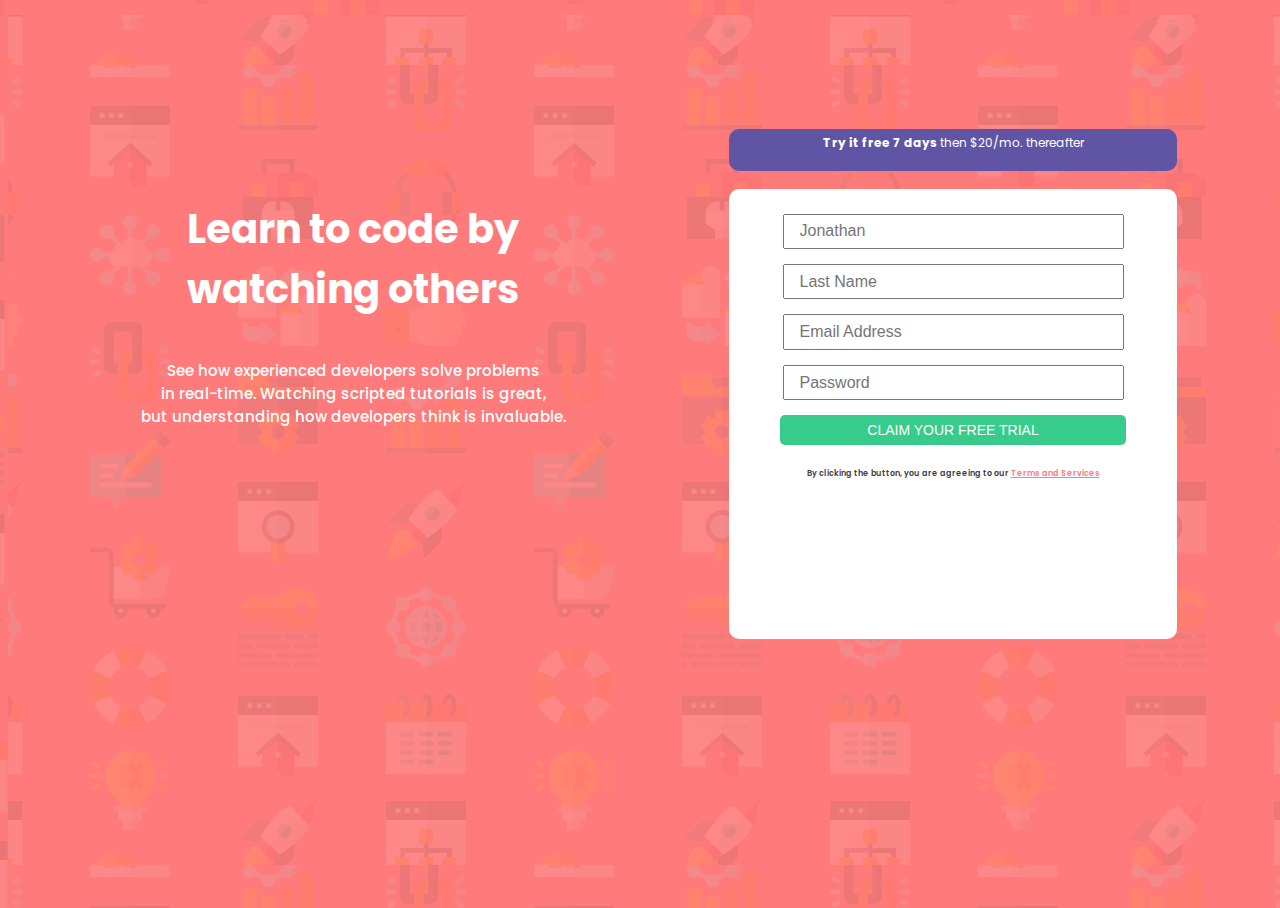
<file: index.html>
<!DOCTYPE html>
<html lang="en">

<head>
    <meta charset="UTF-8">
    <meta http-equiv="X-UA-Compatible" content="IE=edge">
    <meta name="viewport" content="width=device-width, initial-scale=1.0">
    <title>Reg Form</title>
    <link rel="stylesheet" href="style.css">
</head>

<body>
    <main>
        <div class="left">

            <h2 class="learn">
                <p>Learn to code by<br>watching others</p>

            </h2>


            <p class="see">
                See how experienced developers solve problems<br> in real-time. Watching scripted tutorials is great,<br>but understanding how developers think is invaluable.
            </p>
        </div>

        <div class="right">
            <div class="free">
                <p>
                    <strong>Try it free 7 days</strong> then $20/mo. thereafter</p>
            </div>
            <div class="fill">
                <form action="">
                    <div>
                        <input type="text" placeholder="Jonathan" name="Jon" id="Jon" required>
                    </div>

                    <div>
                        <input type="text" placeholder="Last Name" name="lName" id="lName" required>
                    </div>

                    <div>
                        <input type="email" placeholder="Email Address" name="email" id="email" required>
                    </div>


                    <div>
                        <input type="password" placeholder="Password" name="psw" id="psw" required>
                    </div>


                    <div>
                        <button class="Claim">CLAIM YOUR FREE TRIAL</button>
                    </div>
                </form>
                <div class="click">
                    <p>By clicking the button, you are agreeing to our
                        <a href="" style="color: hsl(0, 100%, 74%);">Terms and Services</a>
                    </p>
                </div>
            </div>

        </div>
    </main>


</body>

</html>
</file>
<file: style.css>
@import url('https://fonts.googleapis.com/css2?family=Poppins:wght@400;500;600;700&display=swap');
html,
body,
main {
    background-color: hsl(0, 100%, 74%);
    color: white;
    font-family: 'Poppins', sans-serif;
    background-image: url("images/bg-intro-mobile.png");
    background-repeat: none;
    background-position: center;
    width: 100%;
    height: 100%;
    margin-bottom: 0px;
    overflow: visible;
    padding-top: 7px;
    box-sizing: border-box;
    display: flex;
    flex-wrap: wrap;
    flex-direction: column;
    text-align: center;
}

.left learn {
    font-size: 16px;
    font-weight: 800;
    display: block;
}

.see {
    font-size: 12px;
    font-weight: 500;
}

.right {
    text-align: center;
    font-size: 7px;
    display: inline;
    flex-wrap: wrap;
    text-align: center;
    margin-bottom: 1px;
}

.free {
    font-size: 11px;
    width: 75vw;
    height: 4vh auto;
    border: 0px;
    border-radius: 2px;
    margin-bottom: 5px;
    padding-top: 0;
    line-height: 2px;
    color: white;
    background-color: hsl(248, 32%, 49%);
    text-align: center;
    display: inline-block;
}

.fill {
    border: solid 0px;
    border-radius: 10px;
    background-color: white;
    color: hsl(249, 10%, 26%);
    width: 75vw;
    height: 40vh;
    text-align: center;
    margin-top: 10px;
    padding-top: 25px;
    display: inline-block;
}

#Jon {
    width: 50vw;
    height: 3vh;
    font-size: 14px;
    margin-bottom: 15px;
}

#lName {
    width: 50vw;
    height: 3vh;
    font-size: 14px;
    margin-bottom: 15px;
}

#email {
    width: 50vw;
    height: 3vh;
    font-size: 14px;
    margin-bottom: 15px;
}

#psw {
    width: 50vw;
    height: 3vh;
    font-size: 14px;
    margin-bottom: 15px;
}

.Claim {
    width: 53vw;
    height: 4vh;
    font-size: 14px;
    background-color: hsl(154, 59%, 51%);
    color: white;
    border-radius: 2px;
    border: none;
}

.click {
    color: hsl(249, 10%, 26%);
    font-weight: 600;
    font-size: 8px;
}

@media only screen and (min-width: 1000px) {
    body,
    main {
        background-color: hsl(0, 100%, 74%);
        color: white;
        display: flex;
        font-family: 'Poppins', sans-serif;
        background-image: url("images/bg-intro-desktop.png");
    }
    .left {
        padding-left: 50px;
        width: calc(50% - 50px);
        display: inline;
        flex-wrap: wrap;
    }
    .learn {
        font-size: 40px;
        padding-top: 10px;
        margin-top: 120px;
    }
    .see {
        font-size: 15px;
        padding-top: 0px;
    }
    .right {
        text-align: center;
        font-size: 16px;
        display: flex;
        width: calc(50%-30px);
        flex-wrap: wrap;
        flex-direction: column;
        text-align: center;
        margin-top: 100px;
        margin-right: 30px;
    }
    .free {
        border-radius: 5px;
        color: white;
        background-color: hsl(248, 32%, 49%);
        text-align: center;
        font-size: 12px;
        height: 4.5vh;
        width: 35vw;
        border-radius: 10px;
        margin-bottom: 8px;
        padding-top: 1px;
        line-height: 1px;
    }
    .fill {
        background-color: white;
        box-sizing: border-box;
        color: hsl(249, 10%, 26%);
        width: 35vw;
        height: 50vh;
        border-radius: 10px;
        text-align: center;
        justify-content: center;
        padding: 15px;
    }
    #Jon {
        padding-left: 15px;
        width: 25vw;
        height: 2.3vw;
        font-size: 16px;
        margin-bottom: 15px;
        margin-top: 10px;
    }
    #lName {
        padding-left: 15px;
        width: 25vw;
        height: 2.3vw;
        font-size: 16px;
        margin-bottom: 15px;
    }
    #email {
        padding-left: 15px;
        width: 25vw;
        height: 2.3vw;
        font-size: 16px;
        margin-bottom: 15px;
    }
    #psw {
        padding-left: 15px;
        width: 25vw;
        height: 2.3vw;
        font-size: 16px;
        margin-bottom: 15px;
    }
    .Claim {
        background-color: hsl(154, 59%, 51%);
        color: white;
        width: 27vw;
        height: 2.3vw;
        border-radius: 5px;
        border: none;
        /*font-size: 10px;*/
        margin-bottom: 15px;
    }
    .click {
        font-size: 8px;
        font-weight: 600;
        color: hsl(249, 10%, 26%);
    }
}
</file>
